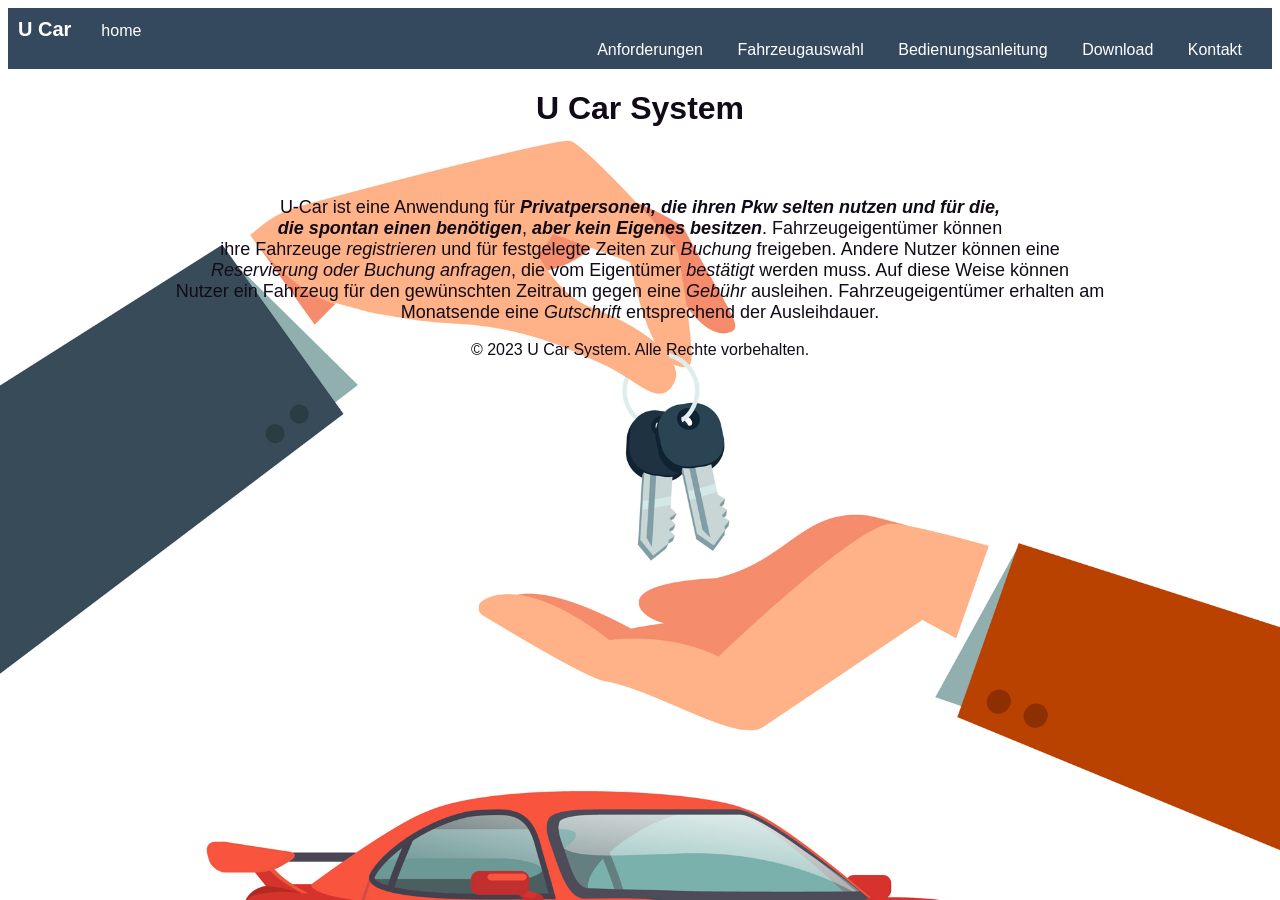
<file: index.html>
<!DOCTYPE html>
<html lang="en">
<head>
  <meta charset="UTF-8">
  <meta name="viewport" content="width=device-width, initial-scale=1.0">
  <title>U Car</title>
<link rel="stylesheet" href="styles.css">
</head>
<body>
  <header>
    <nav>
      <li><span class="logo">U Car<li><a href="./">home</a></li></span></li>
      
      <ul class="right-align"> 
        

        <li><a href="#" onclick="showWindow('features')">Anforderungen</a></li>
        <li><a href="#" onclick="showWindow('Fahrzeugauswahl')">Fahrzeugauswahl</a></li>
        <li><a href="#" onclick="showWindow('Bedienungsanleitung')">Bedienungsanleitung</a></li>
        <li><a href="#" onclick="showWindow('U_Car_download')">Download</a></li>
        <li><a href="#" onclick="showWindow('Kontakt')">Kontakt</a></li>

        
      </ul>
    </nav>
  </header>
  <h1>U Car System</h1>
  <div id="container-home" class="container-home">

    <p class="p-home">U-Car ist eine Anwendung für <strong><i>Privatpersonen, die ihren Pkw selten nutzen und für die, <br>die spontan einen benötigen</i></strong>,
      <strong><i>aber kein Eigenes besitzen</i></strong>. Fahrzeugeigentümer können <br>ihre Fahrzeuge <i>registrieren</i> und für festgelegte Zeiten 
      zur <i>Buchung</i> freigeben. Andere Nutzer können eine <i> <br>Reservierung oder Buchung anfragen</i>, die vom Eigentümer <i>bestätigt</i> werden muss. 
      Auf diese Weise können <br>Nutzer ein Fahrzeug für den gewünschten Zeitraum gegen eine <i>Gebühr</i> ausleihen. 
     Fahrzeugeigentümer erhalten am <br>Monatsende eine <i>Gutschrift</i> entsprechend der Ausleihdauer. </p> 
  </div>

  

  <div id="features" class="window">
    <p>Dieses System wurde im Rahmen des Moduls <i>Softwareparktikum</i> entwickelt, um <i>hautnah</i> mitzuerleben, wie ein <strong>Software</strong> entwickelt wird.</p>
    <p>Das Software wurde als <strong>Desktopanwendung für Linux</strong> entwickelt, um private Fahrzeuge anzumieten oder zu vermieten.</p>
    <p>Für die Nutzung dieses Sofwares ist ein <strong> Benutzerkonto </strong> sowie den Nachweis eines gültigen <strong> Führerscheins </strong> erforderlich!</p>

   
    <div class="container-wrapper">
      <div class="container_v">
        <h3>Möglichkeiten als Vermieter:</h3>
        <ul>
          <li><strong>Fahrzeug registrieren</strong></li>
          <li><strong>Buchungen nach Belieben bestätigen / ablehnen</strong></li>
          <li><strong>Flexible Fahrzeugverfügungszeiträume</strong></li>
          <li><strong>Mehrere Fahrzeuge zur Vermietung zur Verfügung stellen</strong></li>
        </ul>
      </div>
      <div class="container_m">
        <h3>Möglichkeiten als Mieter:</h3>
        <ul>
          <li><strong>Fahrzeug buchen</strong></li>
          <li><strong>Flexible Fahrzeugverfügungszeiträume eingeben</strong></li>
          <li><strong>Mehrere Buchungen tätigen</strong></li>
          <li><strong>Kein Nachweis einer Kreditkarte erforderlich</strong></li>
        </ul>
      </div>
    </div>

  </div>

  <div id="Fahrzeugauswahl" class="window">
    <div class="fahrzeuge-container">
      <div class="fahrzeuge">
        <ul>
          <li><strong>Cabrios</strong></li>
          <li><strong>Kleinwagen</strong></li>
          <li><strong>Limosine</strong></li>
          <li><strong>SUV</strong></li>
        </ul>
      </div>
    </div>
  </div>

  <div id="Bedienungsanleitung" class="window">
    <iframe src="H:\Studium\Software Projekt\Webseite\bedienungsanleitung " frameborder="0"></iframe>
   
    
    
  </div>


<div id="U_Car_download" class="window">
  <h2>Software download</h2>
  <div class="download-icon">
    <a href="#" onclick="showWindow('download')">
       <img src="key.png" alt="download"></a>
    <a href="https://drive.google.com/file/d/1BlZDDTPIeu1mG1zTHVydZ71lp_w7iI9i/view?usp=drive_link"> Software download</a>
  </div>
</div>
<div id="Kontakt" class="window">
  <div class="kontakt">
   
    <h2>Kontakt</h2>
    <address>
      <p> <strong>Email: ucan.with.ucar@gmail.com</strong> <br>
      <strong>Tel: +4917x xxx xxxxx</strong> </p>
    </address>
  </div>
</div>


  <footer>
    <p>&copy; 2023 U Car System. Alle Rechte vorbehalten.</p>
  </footer>

  
  <script>
    function showWindow(windowId) {
      var windows = document.getElementsByClassName('window');
      for (var i = 0; i < windows.length; i++) {
        windows[i].style.display = 'none';
      }
      document.getElementById(windowId).style.display = 'block';
      document.getElementById('container-home').style.display = 'none'; 
    }
  </script>
</body>
</html>
</file>
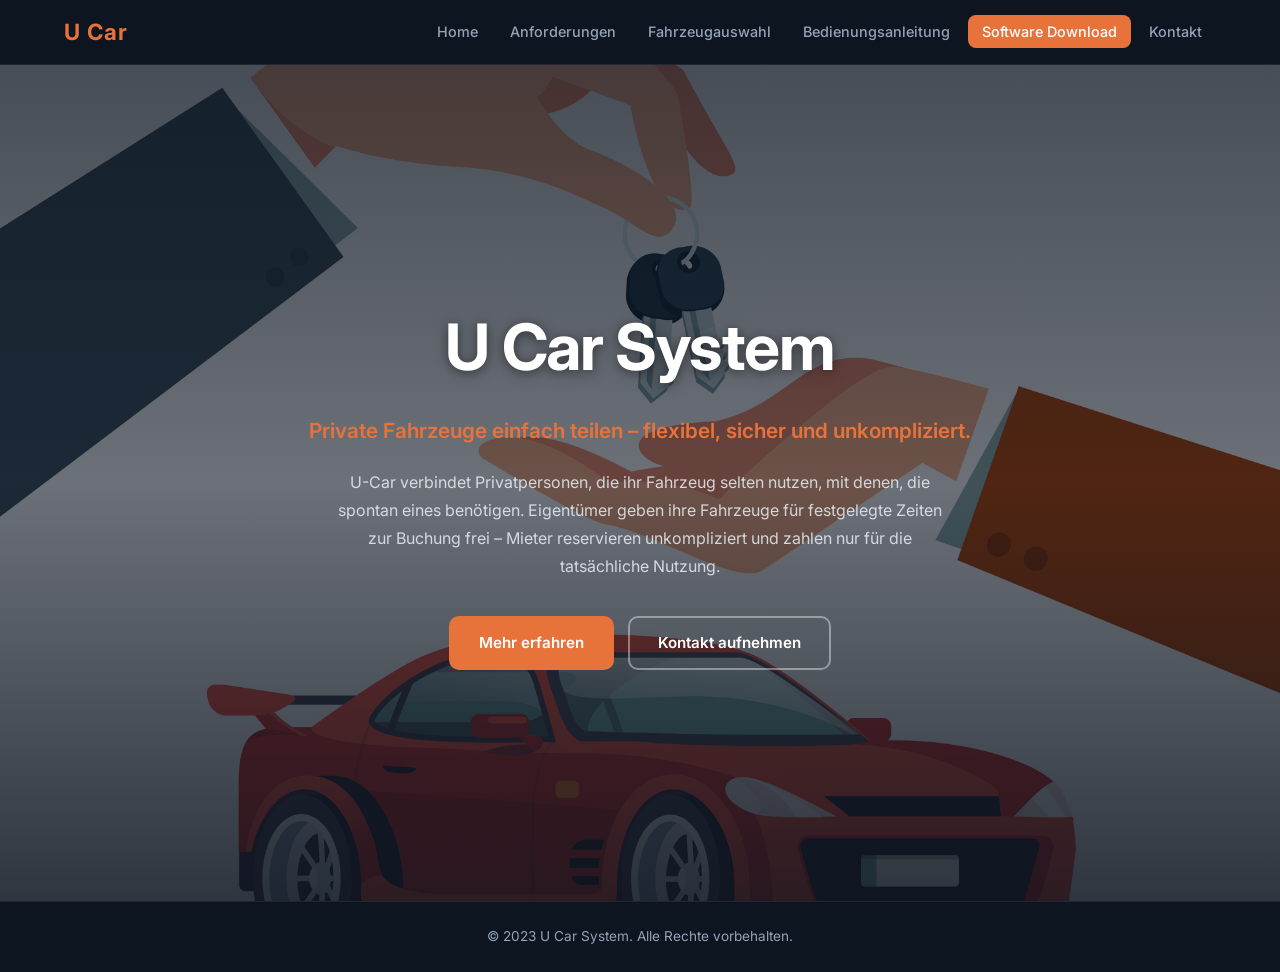
<file: Webseite/index.html>
<!DOCTYPE html>
<html lang="de">
<head>
  <meta charset="UTF-8">
  <meta name="viewport" content="width=device-width, initial-scale=1.0">
  <link rel="icon" href="assets/favicon.svg" type="image/svg+xml" sizes="any">
  <title>U Car – Private Fahrzeugvermietung</title>
  <link rel="preconnect" href="https://fonts.googleapis.com">
  <link rel="preconnect" href="https://fonts.gstatic.com" crossorigin>
  <link href="https://fonts.googleapis.com/css2?family=Inter:wght@400;500;600;700&display=swap" rel="stylesheet">
  <link rel="stylesheet" href="styles.css">
</head>
<body>

  <!-- Navigation -->
  <header class="site-header">
    <nav class="navbar">
      <a href="./" class="nav-logo">U Car</a>
      <button class="nav-toggle" aria-label="Menü öffnen" onclick="toggleMenu()">&#9776;</button>
      <ul class="nav-links" id="nav-links">
        <li><a href="./" onclick="showHome()">Home</a></li>
        <li><a href="#" onclick="showSection('features')">Anforderungen</a></li>
        <li><a href="#" onclick="showSection('fahrzeugauswahl')">Fahrzeugauswahl</a></li>
        <li><a href="Bedienungsanleitung.pdf" target="_blank">Bedienungsanleitung</a></li>
        <li><a href="https://drive.google.com/file/d/1BlZDDTPIeu1mG1zTHVydZ71lp_w7iI9i/view?usp=drive_link" target="_blank" class="btn-download">Software Download</a></li>
        <li><a href="#" onclick="showSection('kontakt')">Kontakt</a></li>
      </ul>
    </nav>
  </header>

  <!-- Hero / Home -->
  <main>
    <section id="home" class="hero">
      <div class="hero-overlay"></div>
      <div class="hero-content">
        <h1>U Car System</h1>
        <p class="hero-tagline">Private Fahrzeuge einfach teilen – flexibel, sicher und unkompliziert.</p>
        <p class="hero-description">
          U-Car verbindet Privatpersonen, die ihr Fahrzeug selten nutzen, mit denen, die spontan eines benötigen.
          Eigentümer geben ihre Fahrzeuge für festgelegte Zeiten zur Buchung frei –
          Mieter reservieren unkompliziert und zahlen nur für die tatsächliche Nutzung.
        </p>
        <div class="hero-actions">
          <a href="#" onclick="showSection('features')" class="btn btn-primary">Mehr erfahren</a>
          <a href="#" onclick="showSection('kontakt')" class="btn btn-outline">Kontakt aufnehmen</a>
        </div>
      </div>
    </section>

    <!-- Features / Anforderungen -->
    <section id="features" class="section hidden">
      <div class="section-inner">
        <div class="section-header">
          <h2>Anforderungen &amp; Funktionen</h2>
          <p>Entwickelt im Rahmen des Moduls <em>Softwarepraktikum</em> als Desktopanwendung für Linux.</p>
          <p>Zur Nutzung sind ein <strong>Benutzerkonto</strong> sowie der Nachweis eines gültigen <strong>Führerscheins</strong> erforderlich.</p>
        </div>

        <div class="cards">
          <div class="card card-landlord">
            <img class="card-icon" src="assets/haus.png" alt="Haus">
            <h3>Als Vermieter</h3>
            <ul>
              <li>Fahrzeug registrieren</li>
              <li>Buchungen bestätigen oder ablehnen</li>
              <li>Flexible Verfügbarkeitszeiträume festlegen</li>
              <li>Mehrere Fahrzeuge gleichzeitig anbieten</li>
              <li>Monatliche Gutschrift entsprechend der Ausleihdauer</li>
            </ul>
          </div>
          <div class="card card-tenant">
            <img class="card-icon" src="assets/vw.png" alt="Fahrzeug">
            <h3>Als Mieter</h3>
            <ul>
              <li>Fahrzeug buchen oder reservieren</li>
              <li>Flexible Zeiträume selbst wählen</li>
              <li>Mehrere Buchungen gleichzeitig tätigen</li>
              <li>Kein Kreditkartennachweis erforderlich</li>
              <li>Buchungsanfrage an Eigentümer senden</li>
            </ul>
          </div>
        </div>
      </div>
    </section>

    <!-- Fahrzeugauswahl -->
    <section id="fahrzeugauswahl" class="section hidden">
      <div class="section-inner">
        <div class="section-header">
          <h2>Fahrzeugauswahl</h2>
          <p>Wählen Sie aus verschiedenen Fahrzeugkategorien – für jeden Bedarf das passende Modell.</p>
        </div>
        <div class="vehicle-grid">
          <div class="vehicle-card">
            <img class="vehicle-icon" src="assets/m.png" alt="Cabrio">
            <h3>Cabrio</h3>
            <p>Offen und sportlich – ideal für schöne Tage.</p>
          </div>
          <div class="vehicle-card">
            <img class="vehicle-icon" src="assets/vw.png" alt="Kleinwagen">
            <h3>Kleinwagen</h3>
            <p>Wendig und sparsam – perfekt für die Stadt.</p>
          </div>
          <div class="vehicle-card">
            <img class="vehicle-icon" src="assets/bmw.png" alt="Limousine">
            <h3>Limousine</h3>
            <p>Komfortabel und stilvoll – für lange Strecken.</p>
          </div>
          <div class="vehicle-card">
            <img class="vehicle-icon" src="assets/suv_bmw.png" alt="SUV">
            <h3>SUV</h3>
            <p>Geräumig und robust – für jedes Gelände.</p>
          </div>
        </div>
      </div>
    </section>

    <!-- Kontakt -->
    <section id="kontakt" class="section hidden">
      <div class="section-inner">
        <div class="section-header">
          <h2>Kontakt</h2>
          <p>Wir freuen uns über Ihre Nachricht – per Formular oder direkt.</p>
        </div>
        <div class="contact-wrapper">
          <div class="contact-info">
            <h3>Direkt erreichen</h3>
            <p>
              <span class="contact-label">E-Mail</span>
              <a href="mailto:ucan.with.ucar@gmail.com">ucan.with.ucar@gmail.com</a>
            </p>
            <p>
              <span class="contact-label">Telefon</span>
              <span>+49 17x xxx xxxxx</span>
            </p>
          </div>
          <form class="contact-form" action="" method="get">
            <div class="form-group">
              <label for="email">E-Mail-Adresse</label>
              <input type="email" id="email" name="email" placeholder="ihre@email.de" required>
            </div>
            <div class="form-group">
              <label for="message">Ihre Nachricht</label>
              <textarea id="message" name="message" rows="6" placeholder="Schreiben Sie uns..." required></textarea>
            </div>
            <button type="submit" class="btn btn-primary">Nachricht senden</button>
          </form>
        </div>
      </div>
    </section>
  </main>

  <footer class="site-footer">
    <p>&copy; 2023 U Car System. Alle Rechte vorbehalten.</p>
  </footer>

  <script>
    function showSection(id) {
      // Close mobile menu
      document.getElementById('nav-links').classList.remove('open');

      // Hide hero
      document.getElementById('home').classList.add('hidden');

      // Hide all sections
      document.querySelectorAll('.section').forEach(s => s.classList.add('hidden'));

      // Show target with animation
      const target = document.getElementById(id);
      if (target) {
        target.classList.remove('hidden');
        target.classList.add('fade-in');
        target.addEventListener('animationend', () => target.classList.remove('fade-in'), { once: true });
      }
    }

    function showHome() {
      document.getElementById('nav-links').classList.remove('open');
      document.querySelectorAll('.section').forEach(s => s.classList.add('hidden'));
      const hero = document.getElementById('home');
      hero.classList.remove('hidden');
      hero.classList.add('fade-in');
      hero.addEventListener('animationend', () => hero.classList.remove('fade-in'), { once: true });
    }

    function toggleMenu() {
      document.getElementById('nav-links').classList.toggle('open');
    }
  </script>
</body>
</html>
</file>
<file: styles.css>
body {
    background-color: #f2f2f2;
    color: rgb(17, 11, 24);
    font-family: Arial, sans-serif;
    background-image: url('651.jpg');
    background-repeat: no-repeat;
    background-size: cover;
  }
  .window {
    display: none;
  }
  ol li {
    margin-bottom: 10px;
    position: relative;
    padding-left: 35px;
    animation: fade-in 1s ease-in-out;
  }
  li a:hover {
    background-color: #586c91;
  }
  li a {
    color: white;
    text-decoration: none;
    padding: 5px 10px;
    border-radius: 5px;
  }
  li {
    display: inline-block;
    margin-right: 10px;
  }
  ul {
    list-style: none;
    margin: 0;
    padding: 0;
  }
  nav {
    background-color: #34495e;
    padding: 10px;
  }
  h2, h1, p {
    text-align: center;
  }
  .centered-content {
    display: flex;
    justify-content: center;
    align-items: center;
    padding: 50px; 
    margin-top: 50px; 
    color: #395282;
    
  }
  .centered-content h2 {
    margin-bottom: 20px;
  }

  .logo {
    font-size: 20px;
    font-weight: bold;
    color: white;
    margin-right: 10px;
    text-align: left;
  }
  .right-align {
    text-align: right;
  }


.container-wrapper {
display: flex;
justify-content: space-between;
padding: 50px;
}    
.container_v {
    position: relative;
    width: 400px;
    height: 200px;
    background-color: #34495e;
    border-radius: 8px;
    padding: 20px;
    margin-bottom: 20px;
    transition: background-color 0.3s ease;
}   

.container_v{
width: 30%;
}
.container_v li {
    margin-bottom: 10px;
  }
.container_v:hover {
    background-color: #e0e0e0;
  }
.container_v {
background-color: #34495e;  
padding: 60px;
}
.container_v
  {
     
    background-color: #34495e;
    padding: 20px;
    margin-bottom: 20px;
  

}


.container_m
  {
    position: relative;
    width: 150px;
    height: 150px;
    background-color: #b44f19;
    border-radius: 8px;
    padding: 20px;
    margin-bottom: 20px;
    transition: background-color 0.3s ease;

  }
.container_m
{
background-color: #b44f19;
padding: 60px;
margin-bottom: 20px;
}
.container_m:hover
  {
    background-color: #e0e0e0;
  }

.container_m li{
    margin-bottom: 10px;
  }

.container_m {
width: 30%;
}
img{
height: 50px;
width: 25px;
}
.fahrzeuge-container {
background-color: #f2f2f2;
padding: 10px;
border-radius: 5px;
transition: background-color 0.3s ease;
}

.fahrzeuge {
margin: 0;
padding: 30px;
text-align: center;
}

.fahrzeuge li {
margin-bottom: 10px;
padding: 20px;
}

.download-icon {
display: none;
}

#U_Car_download .download-icon {
display: block;
text-align: center;
margin-top: 20px;
}
.p-home
{
font-display: auto;
text-align: center;
font-family: Arial, Helvetica, sans-serif;
padding: auto;
margin-top: 70px;
font-size: large;
}
</file>
<file: Webseite/styles.css>
/* ===========================
   Reset & Base
   =========================== */
*, *::before, *::after {
  box-sizing: border-box;
  margin: 0;
  padding: 0;
}

:root {
  --color-bg: #0f1923;
  --color-nav: #0d1520;
  --color-accent: #e8733a;
  --color-accent-hover: #cf6030;
  --color-card-landlord: #1e3a5f;
  --color-card-tenant: #1e3a2f;
  --color-text: #e8edf2;
  --color-text-muted: #94a3b8;
  --color-border: rgba(255,255,255,0.08);
  --font: 'Inter', Arial, sans-serif;
  --radius: 12px;
  --transition: 0.25s ease;
  --shadow: 0 4px 24px rgba(0,0,0,0.35);
}

html {
  scroll-behavior: smooth;
}

body {
  font-family: var(--font);
  background-color: var(--color-bg);
  color: var(--color-text);
  min-height: 100vh;
  display: flex;
  flex-direction: column;
  line-height: 1.6;
}

/* ===========================
   Navigation
   =========================== */
.site-header {
  position: sticky;
  top: 0;
  z-index: 100;
  background-color: var(--color-nav);
  border-bottom: 1px solid var(--color-border);
  backdrop-filter: blur(10px);
}

.navbar {
  max-width: 1200px;
  margin: 0 auto;
  padding: 0 24px;
  height: 64px;
  display: flex;
  align-items: center;
  justify-content: space-between;
}

.nav-logo {
  font-size: 1.4rem;
  font-weight: 700;
  color: var(--color-accent);
  text-decoration: none;
  letter-spacing: 0.05em;
  flex-shrink: 0;
}

.nav-links {
  display: flex;
  align-items: center;
  gap: 4px;
  list-style: none;
}

.nav-links a {
  color: var(--color-text-muted);
  text-decoration: none;
  font-size: 0.9rem;
  font-weight: 500;
  padding: 8px 14px;
  border-radius: 8px;
  transition: color var(--transition), background-color var(--transition);
  white-space: nowrap;
}

.nav-links a:hover {
  color: var(--color-text);
  background-color: rgba(255,255,255,0.06);
}

.btn-download {
  background-color: var(--color-accent) !important;
  color: white !important;
  border-radius: 8px !important;
}

.btn-download:hover {
  background-color: var(--color-accent-hover) !important;
}

.nav-toggle {
  display: none;
  background: none;
  border: none;
  color: var(--color-text);
  font-size: 1.5rem;
  cursor: pointer;
  padding: 4px 8px;
}

/* ===========================
   Hero Section
   =========================== */
.hero {
  position: relative;
  min-height: calc(100vh - 64px);
  display: flex;
  align-items: center;
  justify-content: center;
  background-image: url('651.jpg');
  background-size: cover;
  background-position: center;
  background-repeat: no-repeat;
  text-align: center;
}

.hero-overlay {
  position: absolute;
  inset: 0;
  background: linear-gradient(
    to bottom,
    rgba(10, 18, 30, 0.75) 0%,
    rgba(10, 18, 30, 0.6) 50%,
    rgba(10, 18, 30, 0.85) 100%
  );
}

.hero-content {
  position: relative;
  z-index: 1;
  max-width: 760px;
  padding: 48px 24px;
}

.hero-content h1 {
  font-size: clamp(2.4rem, 6vw, 4rem);
  font-weight: 700;
  color: #fff;
  margin-bottom: 16px;
  letter-spacing: -0.02em;
  text-shadow: 0 2px 12px rgba(0,0,0,0.5);
}

.hero-tagline {
  font-size: clamp(1rem, 2.5vw, 1.3rem);
  color: var(--color-accent);
  font-weight: 600;
  margin-bottom: 20px;
}

.hero-description {
  font-size: 1rem;
  color: rgba(232, 237, 242, 0.85);
  max-width: 620px;
  margin: 0 auto 36px;
  line-height: 1.75;
}

.hero-actions {
  display: flex;
  gap: 14px;
  justify-content: center;
  flex-wrap: wrap;
}

/* ===========================
   Buttons
   =========================== */
.btn {
  display: inline-block;
  padding: 13px 28px;
  border-radius: 10px;
  font-weight: 600;
  font-size: 0.95rem;
  text-decoration: none;
  transition: transform var(--transition), box-shadow var(--transition), background-color var(--transition);
  cursor: pointer;
  border: 2px solid transparent;
}

.btn:hover {
  transform: translateY(-2px);
  box-shadow: 0 8px 20px rgba(0,0,0,0.3);
}

.btn-primary {
  background-color: var(--color-accent);
  color: #fff;
}

.btn-primary:hover {
  background-color: var(--color-accent-hover);
}

.btn-outline {
  background-color: transparent;
  color: #fff;
  border-color: rgba(255,255,255,0.4);
}

.btn-outline:hover {
  background-color: rgba(255,255,255,0.1);
  border-color: #fff;
}

/* ===========================
   Sections
   =========================== */
.section {
  flex: 1;
  padding: 80px 24px;
  min-height: calc(100vh - 64px);
}

.section.hidden,
.hero.hidden {
  display: none;
}

.section-inner {
  max-width: 1100px;
  margin: 0 auto;
}

.section-header {
  text-align: center;
  margin-bottom: 56px;
}

.section-header h2 {
  font-size: clamp(1.8rem, 4vw, 2.6rem);
  font-weight: 700;
  color: #fff;
  margin-bottom: 16px;
  letter-spacing: -0.02em;
}

.section-header p {
  color: var(--color-text-muted);
  font-size: 1rem;
  max-width: 640px;
  margin: 0 auto 10px;
}

/* ===========================
   Feature Cards
   =========================== */
.cards {
  display: grid;
  grid-template-columns: repeat(auto-fit, minmax(300px, 1fr));
  gap: 28px;
}

.card {
  border-radius: var(--radius);
  padding: 36px 32px;
  border: 1px solid var(--color-border);
  transition: transform var(--transition), box-shadow var(--transition);
}

.card:hover {
  transform: translateY(-4px);
  box-shadow: var(--shadow);
}

.card-landlord {
  background-color: var(--color-card-landlord);
}

.card-tenant {
  background-color: var(--color-card-tenant);
}

.card-icon {
  width: 80px;
  height: 80px;
  object-fit: contain;
  margin-bottom: 16px;
}

.card h3 {
  font-size: 1.25rem;
  font-weight: 700;
  color: #fff;
  margin-bottom: 20px;
}

.card ul {
  list-style: none;
  padding: 0;
}

.card ul li {
  display: flex;
  align-items: flex-start;
  gap: 10px;
  color: var(--color-text-muted);
  font-size: 0.95rem;
  padding: 7px 0;
  border-bottom: 1px solid var(--color-border);
}

.card ul li::before {
  content: "✓";
  color: var(--color-accent);
  font-weight: 700;
  flex-shrink: 0;
  margin-top: 1px;
}

.card ul li:last-child {
  border-bottom: none;
}

/* ===========================
   Vehicle Grid
   =========================== */
.vehicle-grid {
  display: grid;
  grid-template-columns: repeat(auto-fit, minmax(220px, 1fr));
  gap: 24px;
}

.vehicle-card {
  background-color: rgba(255,255,255,0.04);
  border: 1px solid var(--color-border);
  border-radius: var(--radius);
  padding: 36px 24px;
  text-align: center;
  transition: background-color var(--transition), transform var(--transition);
}

.vehicle-card:hover {
  background-color: rgba(232, 115, 58, 0.1);
  border-color: var(--color-accent);
  transform: translateY(-4px);
}

.vehicle-icon {
  width: 100%;
  height: 160px;
  object-fit: cover;
  border-radius: 8px;
  margin-bottom: 16px;
  display: block;
}

.vehicle-card h3 {
  font-size: 1.1rem;
  font-weight: 700;
  color: #fff;
  margin-bottom: 8px;
}

.vehicle-card p {
  color: var(--color-text-muted);
  font-size: 0.9rem;
}

/* ===========================
   Contact Section
   =========================== */
.contact-wrapper {
  display: grid;
  grid-template-columns: 1fr 2fr;
  gap: 48px;
  align-items: start;
}

.contact-info h3 {
  font-size: 1.2rem;
  font-weight: 700;
  color: #fff;
  margin-bottom: 24px;
}

.contact-info p {
  display: flex;
  flex-direction: column;
  gap: 4px;
  margin-bottom: 20px;
  text-align: left;
}

.contact-label {
  font-size: 0.78rem;
  font-weight: 600;
  text-transform: uppercase;
  letter-spacing: 0.08em;
  color: var(--color-accent);
}

.contact-info a {
  color: var(--color-text);
  text-decoration: none;
}

.contact-info a:hover {
  color: var(--color-accent);
}

.contact-form {
  background-color: rgba(255,255,255,0.04);
  border: 1px solid var(--color-border);
  border-radius: var(--radius);
  padding: 36px;
}

.form-group {
  margin-bottom: 22px;
}

.form-group label {
  display: block;
  font-size: 0.88rem;
  font-weight: 600;
  color: var(--color-text-muted);
  margin-bottom: 8px;
}

.form-group input,
.form-group textarea {
  width: 100%;
  background-color: rgba(255,255,255,0.06);
  border: 1px solid var(--color-border);
  border-radius: 8px;
  padding: 12px 16px;
  color: var(--color-text);
  font-family: var(--font);
  font-size: 0.95rem;
  transition: border-color var(--transition), background-color var(--transition);
  outline: none;
  resize: vertical;
}

.form-group input::placeholder,
.form-group textarea::placeholder {
  color: rgba(148, 163, 184, 0.5);
}

.form-group input:focus,
.form-group textarea:focus {
  border-color: var(--color-accent);
  background-color: rgba(255,255,255,0.08);
}

/* ===========================
   Footer
   =========================== */
.site-footer {
  background-color: var(--color-nav);
  border-top: 1px solid var(--color-border);
  padding: 24px;
  text-align: center;
  color: var(--color-text-muted);
  font-size: 0.85rem;
}

/* ===========================
   Animations
   =========================== */
@keyframes fadeInUp {
  from {
    opacity: 0;
    transform: translateY(20px);
  }
  to {
    opacity: 1;
    transform: translateY(0);
  }
}

.fade-in {
  animation: fadeInUp 0.45s ease forwards;
}

.hero {
  animation: fadeInUp 0.6s ease forwards;
}

/* ===========================
   Responsive
   =========================== */
@media (max-width: 768px) {
  .nav-toggle {
    display: block;
  }

  .nav-links {
    display: none;
    position: absolute;
    top: 64px;
    left: 0;
    right: 0;
    background-color: var(--color-nav);
    border-bottom: 1px solid var(--color-border);
    flex-direction: column;
    padding: 16px;
    gap: 4px;
  }

  .nav-links.open {
    display: flex;
  }

  .nav-links li {
    width: 100%;
  }

  .nav-links a {
    display: block;
    width: 100%;
    padding: 12px 16px;
  }

  .contact-wrapper {
    grid-template-columns: 1fr;
  }

  .cards {
    grid-template-columns: 1fr;
  }

  .hero-actions {
    flex-direction: column;
    align-items: center;
  }
}
</file>
